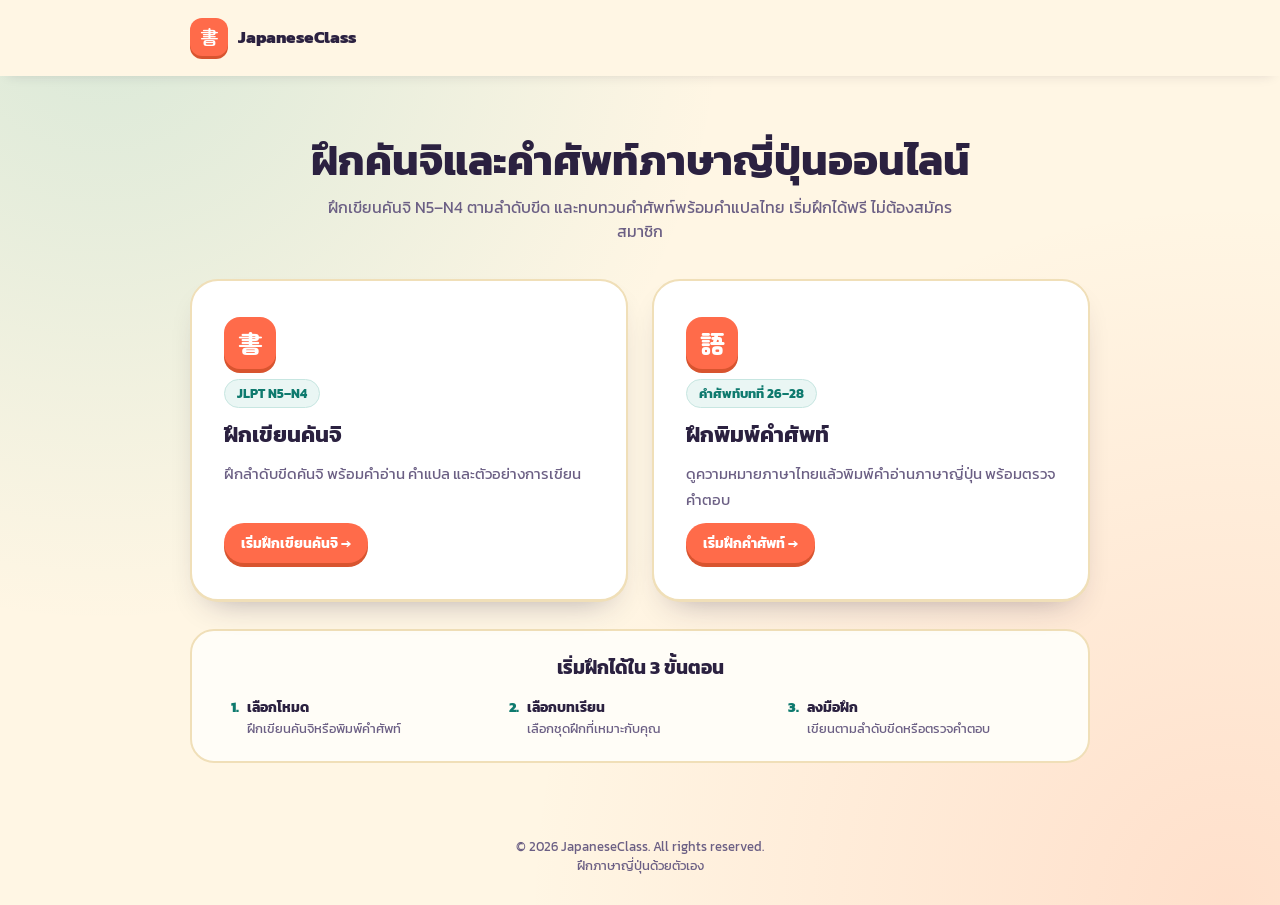
<file: index.html>
<!DOCTYPE html>
<html lang="th">
<head>
  <meta charset="UTF-8">
  <meta name="viewport" content="width=device-width, initial-scale=1.0">
  <meta name="theme-color" content="#fff6e4">
  <title>ฝึกภาษาญี่ปุ่นออนไลน์ฟรี คันจิ N5–N4 และคำศัพท์ | JapaneseClass</title>
  <meta name="description" content="ฝึกภาษาญี่ปุ่นออนไลน์ฟรีกับ JapaneseClass ฝึกเขียนคันจิ N5–N4 ตามลำดับขีด และฝึกคำศัพท์พร้อมคำแปลภาษาไทย ไม่ต้องสมัครสมาชิก">
  <link rel="canonical" href="https://japaneseclass.vercel.app/">
  <link rel="icon" type="image/png" sizes="96x96" href="assets/favicon.png">
  <meta property="og:type" content="website">
  <meta property="og:site_name" content="JapaneseClass">
  <meta property="og:locale" content="th_TH">
  <meta property="og:title" content="ฝึกภาษาญี่ปุ่นออนไลน์ฟรี คันจิ N5–N4 และคำศัพท์ | JapaneseClass">
  <meta property="og:description" content="ฝึกภาษาญี่ปุ่นออนไลน์ฟรีกับ JapaneseClass ฝึกเขียนคันจิ N5–N4 ตามลำดับขีด และฝึกคำศัพท์พร้อมคำแปลภาษาไทย ไม่ต้องสมัครสมาชิก">
  <meta property="og:url" content="https://japaneseclass.vercel.app/">
  <meta property="og:image" content="https://japaneseclass.vercel.app/assets/og-cover.png">
  <meta property="og:image:width" content="600">
  <meta property="og:image:height" content="315">
  <meta property="og:image:alt" content="JapaneseClass — เว็บฝึกคันจิและคำศัพท์ภาษาญี่ปุ่น">
  <meta name="twitter:card" content="summary_large_image">
  <script type="application/ld+json">{"@context":"https://schema.org","@type":"WebSite","name":"JapaneseClass","url":"https://japaneseclass.vercel.app/","inLanguage":"th-TH"}</script>
  <link href="https://fonts.googleapis.com/css2?family=Kanit:wght@400;600;700;800&family=Zen+Maru+Gothic:wght@500;700&display=swap" rel="stylesheet">
  <link rel="stylesheet" href="assets/css/theme.css?v=20261106-theme">
  <link rel="stylesheet" href="assets/css/home.css?v=20261107-home">
</head>
<body class="home-page">
  <header class="site-header home-header">
    <div class="brand-row">
      <span class="kanji-mark">書</span>
      <span class="brand-text">JapaneseClass</span>
    </div>
  </header>
  <main class="site-main home-main">
    <div class="home-shell">
      <section class="home-intro" aria-labelledby="page-title">
        <h1 id="page-title">ฝึกคันจิและคำศัพท์ภาษาญี่ปุ่นออนไลน์</h1>
        <p>ฝึกเขียนคันจิ N5–N4 ตามลำดับขีด และทบทวนคำศัพท์พร้อมคำแปลไทย เริ่มฝึกได้ฟรี ไม่ต้องสมัครสมาชิก</p>
      </section>
      <nav class="menu-grid" aria-label="เลือกแบบฝึก">
        <a href="pages/kanji.html" class="mode-card">
          <span class="mode-symbol" aria-hidden="true">書</span>
          <span class="mode-level">JLPT N5–N4</span>
          <h2>ฝึกเขียนคันจิ</h2>
          <p>ฝึกลำดับขีดคันจิ พร้อมคำอ่าน คำแปล และตัวอย่างการเขียน</p>
          <span class="mode-action">เริ่มฝึกเขียนคันจิ →</span>
        </a>
        <a href="pages/vocabulary.html" class="mode-card">
          <span class="mode-symbol" aria-hidden="true">語</span>
          <span class="mode-level">คำศัพท์บทที่ 26–28</span>
          <h2>ฝึกพิมพ์คำศัพท์</h2>
          <p>ดูความหมายภาษาไทยแล้วพิมพ์คำอ่านภาษาญี่ปุ่น พร้อมตรวจคำตอบ</p>
          <span class="mode-action">เริ่มฝึกคำศัพท์ →</span>
        </a>
      </nav>
      <section class="home-howto" aria-labelledby="howto-title">
        <h2 id="howto-title">เริ่มฝึกได้ใน 3 ขั้นตอน</h2>
        <ol class="howto-list">
          <li><strong>เลือกโหมด</strong><span>ฝึกเขียนคันจิหรือพิมพ์คำศัพท์</span></li>
          <li><strong>เลือกบทเรียน</strong><span>เลือกชุดฝึกที่เหมาะกับคุณ</span></li>
          <li><strong>ลงมือฝึก</strong><span>เขียนตามลำดับขีดหรือตรวจคำตอบ</span></li>
        </ol>
      </section>
    </div>
  </main>
  <footer class="site-footer">
    <div>© 2026 JapaneseClass. All rights reserved.</div>
    <div>ฝึกภาษาญี่ปุ่นด้วยตัวเอง</div>
  </footer>
</body>
</html>
</file>
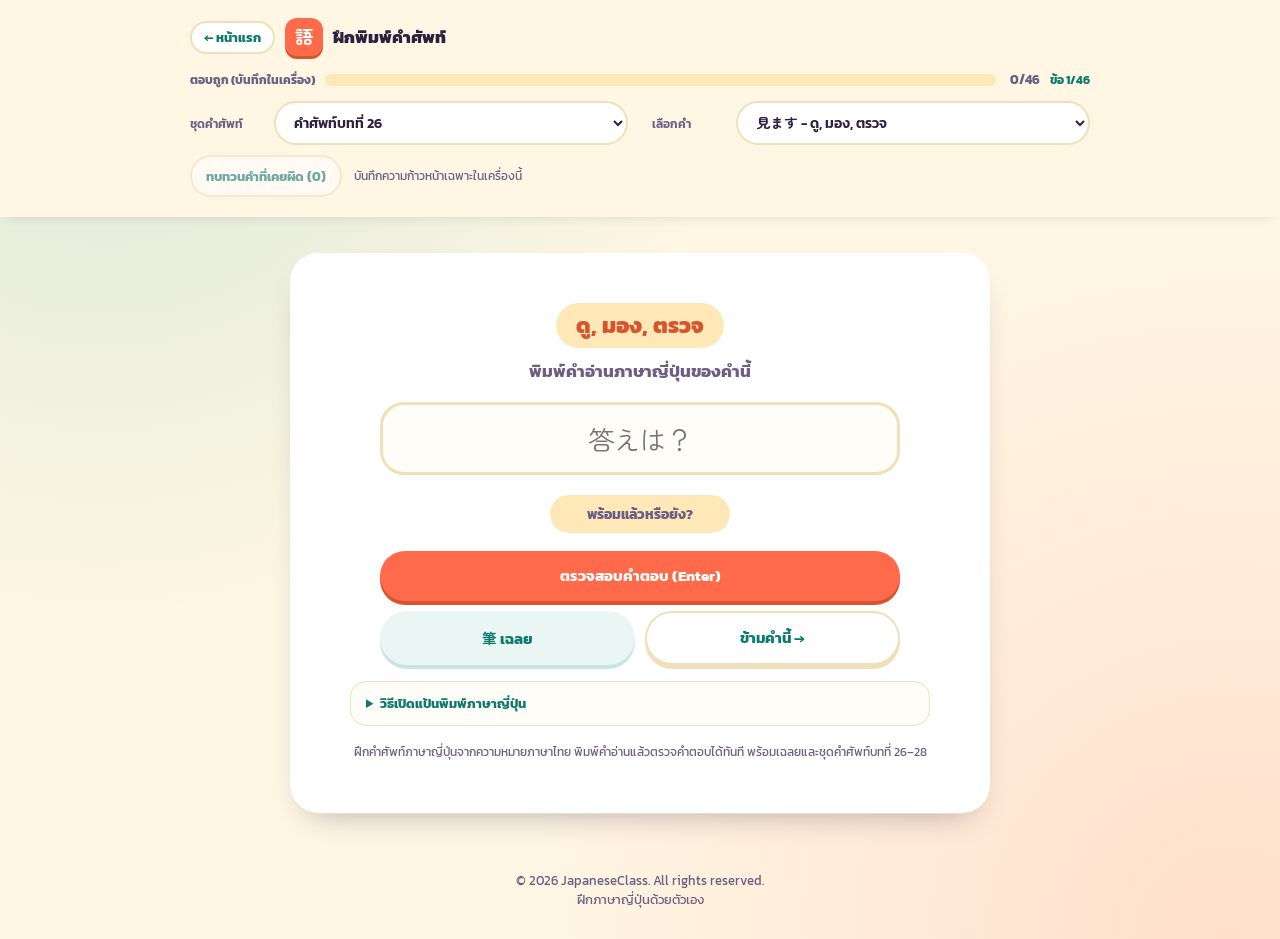
<file: pages/vocabulary.html>
<!DOCTYPE html>
<html lang="th">
<head>
  <meta charset="UTF-8">
  <meta name="viewport" content="width=device-width, initial-scale=1.0">
  <meta name="theme-color" content="#fff6e4">
  <title>ฝึกพิมพ์คำศัพท์ภาษาญี่ปุ่น พร้อมคำแปลไทย | JapaneseClass</title>
  <meta name="description" content="ฝึกคำศัพท์ภาษาญี่ปุ่นจากความหมายภาษาไทย พิมพ์คำอ่านภาษาญี่ปุ่น ตรวจคำตอบ และดูเฉลยได้ฟรี มีแบบฝึกคำศัพท์บทที่ 26–28">
  <link rel="canonical" href="https://japaneseclass.vercel.app/pages/vocabulary.html">
  <link rel="icon" type="image/png" sizes="96x96" href="../assets/favicon.png">
  <meta property="og:type" content="website">
  <meta property="og:site_name" content="JapaneseClass">
  <meta property="og:locale" content="th_TH">
  <meta property="og:title" content="ฝึกพิมพ์คำศัพท์ภาษาญี่ปุ่น พร้อมคำแปลไทย | JapaneseClass">
  <meta property="og:description" content="ฝึกคำศัพท์ภาษาญี่ปุ่นจากความหมายภาษาไทย พิมพ์คำอ่านภาษาญี่ปุ่น ตรวจคำตอบ และดูเฉลยได้ฟรี มีแบบฝึกคำศัพท์บทที่ 26–28">
  <meta property="og:url" content="https://japaneseclass.vercel.app/pages/vocabulary.html">
  <meta property="og:image" content="https://japaneseclass.vercel.app/assets/og-cover.png">
  <meta property="og:image:width" content="600">
  <meta property="og:image:height" content="315">
  <meta property="og:image:alt" content="JapaneseClass — เว็บฝึกคันจิและคำศัพท์ภาษาญี่ปุ่น">
  <meta name="twitter:card" content="summary_large_image">
  <link href="https://fonts.googleapis.com/css2?family=Kanit:wght@400;600;700;800&family=Zen+Maru+Gothic:wght@500;700&display=swap" rel="stylesheet">
  <link rel="stylesheet" href="../assets/css/theme.css?v=20261107-practice">
  <link rel="stylesheet" href="../assets/css/vocabulary.css?v=20261107-practice">
</head>
<body class="vocabulary-page">
  <header class="site-header">
    <div class="brand-row">
      <a class="home-link" href="../index.html" aria-label="กลับหน้าแรก">← หน้าแรก</a>
      <span class="kanji-mark">語</span>
      <h1 class="brand-text">ฝึกพิมพ์คำศัพท์</h1>
    </div>
    <p id="load-message" class="load-message" role="status" aria-live="polite" hidden></p>
    <div class="progress-row">
      <span class="progress-label" id="progress-label">ตอบถูก (บันทึกในเครื่อง)</span>
      <div class="progress-track" id="progress-track" role="progressbar"
           aria-label="จำนวนคำศัพท์ที่ตอบถูก" aria-valuemin="0" aria-valuemax="0" aria-valuenow="0">
        <div class="progress-fill" id="progress-fill"></div>
      </div>
      <span class="progress-count" id="progress-count">0/0</span>
      <span class="word-position" id="word-position">ข้อ 0/0</span>
    </div>
    <div class="nav-container">
      <div class="select-group">
        <label for="setSelect">ชุดคำศัพท์</label>
        <select id="setSelect" onchange="loadSet(this.value)"></select>
      </div>
      <div class="select-group">
        <label for="kanjiSelect">เลือกคำ</label>
        <select id="kanjiSelect" onchange="loadWord(this.value)"></select>
      </div>
    </div>
    <div class="review-controls">
      <button type="button" id="review-btn" onclick="toggleReview()" disabled>ทบทวนคำที่เคยผิด (0)</button>
      <span class="local-note">บันทึกความก้าวหน้าเฉพาะในเครื่องนี้</span>
    </div>
  </header>
  <main class="site-main">
    <section class="card" id="practice-card" aria-label="แบบฝึกพิมพ์คำศัพท์">
      <div class="info-section">
        <span class="meaning-badge" id="display-meaning">...</span>
        <span class="reading-hint">พิมพ์คำอ่านภาษาญี่ปุ่นของคำนี้</span>
      </div>
      <div class="input-section">
        <input type="text" id="answer-input" lang="ja" aria-label="พิมพ์คำอ่านภาษาญี่ปุ่น" autocomplete="off" placeholder="答えは？">
        <div id="revealed-hint" class="hidden-hint" role="status" aria-live="polite"></div>
      </div>
      <div class="status-chip state-neutral" id="answer-status" role="status" aria-live="polite">พร้อมแล้วหรือยัง?</div>
      <div class="actions">
        <button class="btn-check" id="check-btn" onclick="handleMainAction()">ตรวจสอบคำตอบ (Enter)</button>
        <button class="btn-hint" onclick="showHint()">筆 เฉลย</button>
        <button class="btn-next" id="next-btn" onclick="nextInSet()">ข้ามคำนี้ →</button>
      </div>
      <section id="set-summary" class="set-summary" aria-live="polite" hidden>
        <h2>ฝึกถึงท้ายชุดแล้ว</h2>
        <p id="summary-text"></p>
        <div class="summary-actions">
          <button type="button" onclick="restartSet()">เริ่มชุดใหม่ (ล้าง Progress)</button>
          <button type="button" onclick="chooseSet()">เลือกชุดอื่น</button>
        </div>
      </section>
      <details class="keyboard-help">
        <summary>วิธีเปิดแป้นพิมพ์ภาษาญี่ปุ่น</summary>
        <p><strong>iPhone / iPad:</strong> ไปที่ Settings → General → Keyboard → Keyboards แล้วเพิ่ม Japanese</p>
        <p><strong>Android:</strong> เปิดการตั้งค่าแป้นพิมพ์ (เช่น Gboard) → Languages แล้วเพิ่ม Japanese</p>
        <p><strong>Windows:</strong> ไปที่ Settings → Time &amp; language → Language &amp; region แล้วเพิ่ม Japanese</p>
        <p><strong>Mac:</strong> ไปที่ System Settings → Keyboard → Text Input แล้วเพิ่ม Japanese</p>
      </details>
      <p class="practice-description">ฝึกคำศัพท์ภาษาญี่ปุ่นจากความหมายภาษาไทย พิมพ์คำอ่านแล้วตรวจคำตอบได้ทันที พร้อมเฉลยและชุดคำศัพท์บทที่ 26–28</p>
    </section>
  </main>
  <footer class="site-footer">
    <div>© 2026 JapaneseClass. All rights reserved.</div>
    <div>ฝึกภาษาญี่ปุ่นด้วยตัวเอง</div>
  </footer>
  <script src="../assets/js/vocabulary.js?v=20261107-practice"></script>
</body>
</html>
</file>
<file: assets/css/theme.css>
/* JapaneseClass design system — based on the kanji practice screen. */
:root {
  --bg: #fff6e4;
  --card: #ffffff;
  --ink: #2b2140;
  --ink-soft: #6b5f84;
  --brand: #17a398;
  --brand-deep: #0e7a6e;
  --pop: #ff6b4a;
  --pop-deep: #d8542f;
  --success: #3eaa5c;
  --success-deep: #2c8548;
  --error: #e64545;
  --error-deep: #b93434;
  --sand: #ffe8b8;
  --line: #f0dfb8;
}
*, *::before, *::after { box-sizing: border-box; }
html { min-width: 320px; }
body {
  min-height: 100vh;
  margin: 0;
  display: flex;
  flex-direction: column;
  font-family: 'Kanit', 'Zen Maru Gothic', sans-serif;
  color: var(--ink);
  background:
    radial-gradient(circle at 8% 0%, rgba(23, 163, 152, .16), transparent 42%),
    radial-gradient(circle at 96% 100%, rgba(255, 107, 74, .16), transparent 46%),
    var(--bg);
}
a { color: inherit; }
button, input, select { font: inherit; }
.site-header {
  background: var(--bg);
  padding: 16px 16px 10px;
  position: sticky;
  top: 0;
  z-index: 100;
  box-shadow: 0 6px 12px -8px rgba(43, 33, 64, .18);
}
.brand-row {
  width: 100%;
  max-width: 460px;
  margin: 0 auto 14px;
  display: flex;
  align-items: center;
  gap: 10px;
}
.kanji-mark {
  width: 38px;
  height: 38px;
  flex: none;
  display: flex;
  align-items: center;
  justify-content: center;
  border-radius: 12px;
  background: var(--pop);
  color: white;
  font-size: 1.15rem;
  font-weight: 700;
  box-shadow: 0 3px 0 var(--pop-deep);
}
.brand-text {
  font-size: 1.05rem;
  font-weight: 800;
  color: var(--ink);
  margin: 0;
}
.home-link {
  flex-shrink: 0;
  padding: 5px 12px;
  border: 2px solid var(--line);
  border-radius: 999px;
  background: white;
  color: var(--brand-deep);
  font-size: .82rem;
  font-weight: 700;
  text-decoration: none;
  white-space: nowrap;
}
.home-link:hover { background: #eaf6f4; }
.nav-container {
  max-width: 460px;
  margin: 0 auto;
  display: flex;
  flex-direction: column;
  gap: 8px;
}
.select-group { min-width: 0; display: flex; align-items: center; gap: 10px; }
.select-group label {
  font-size: .78rem;
  font-weight: 600;
  min-width: 74px;
  color: var(--ink-soft);
}
.select-group select {
  width: 100%;
  min-width: 0;
  flex: 1;
  padding: 9px 14px;
  border: 2px solid var(--line);
  border-radius: 999px;
  color: var(--ink);
  background: var(--card);
  outline: none;
  font-size: .85rem;
  font-weight: 600;
  cursor: pointer;
}
.site-main {
  flex: 1;
  display: flex;
  align-items: center;
  justify-content: center;
  padding: 14px 14px 30px;
  min-width: 0;
}
.card {
  width: 100%;
  max-width: 440px;
  padding: 24px 20px 22px;
  background: var(--card);
  border-radius: 28px;
  box-shadow: 0 1px 0 var(--line), 0 16px 34px -20px rgba(43, 33, 64, .45);
  text-align: center;
}
.meaning-badge {
  display: inline-block;
  max-width: 100%;
  overflow-wrap: anywhere;
  padding: 6px 20px;
  border-radius: 999px;
  background: var(--sand);
  color: var(--pop-deep);
  font-size: 1.35rem;
  font-weight: 800;
}
.reading-hint {
  display: block;
  margin-top: 10px;
  color: var(--ink-soft);
  font-family: 'Zen Maru Gothic', 'Kanit', sans-serif;
  font-size: 1.05rem;
  font-weight: 700;
}
.status-chip {
  display: inline-block;
  min-width: 180px;
  max-width: 100%;
  padding: 8px 18px;
  border-radius: 999px;
  background: var(--sand);
  color: var(--ink-soft);
  font-size: .9rem;
  font-weight: 700;
  transition: background .2s, color .2s, transform .15s;
}
.status-chip.state-success { background: #dff3e4; color: var(--success-deep); }
.status-chip.state-error { background: #fbdede; color: var(--error-deep); }
.status-chip.state-info { background: #d9f0ee; color: var(--brand-deep); }
.status-chip.pop { animation: chip-pop .35s ease; }
@keyframes chip-pop {
  0%, 100% { transform: scale(1); }
  40% { transform: scale(1.08); }
}
.actions { display: grid; gap: 10px; }
.actions button {
  display: flex;
  align-items: center;
  justify-content: center;
  gap: 7px;
  min-width: 0;
  padding: 14px 12px;
  border: 0;
  border-radius: 999px;
  font-size: .92rem;
  font-weight: 700;
  cursor: pointer;
  transition: transform .08s, box-shadow .08s, filter .15s;
}
.actions button:hover { filter: brightness(1.04); }
.actions button:active { transform: translateY(3px); box-shadow: none !important; }
.actions button:disabled { cursor: not-allowed; opacity: .55; }
.btn-hint { background: #eaf6f4; color: var(--brand-deep); box-shadow: 0 4px 0 #c7e6e1; }
.btn-next { background: var(--pop); color: #fff; box-shadow: 0 4px 0 var(--pop-deep); }
.progress-row {
  max-width: 460px;
  margin: 0 auto 12px;
  display: flex;
  align-items: center;
  flex-wrap: wrap;
  gap: 10px;
}
.progress-label { color: var(--ink-soft); font-size: .72rem; font-weight: 700; white-space: nowrap; }
.progress-track {
  flex: 1;
  height: 12px;
  border-radius: 999px;
  background: var(--sand);
  overflow: hidden;
}
.progress-fill {
  height: 100%;
  width: 0;
  border-radius: 999px;
  background: var(--brand);
  transition: width .3s ease;
}
.progress-count {
  min-width: 34px;
  text-align: right;
  font-size: .82rem;
  font-weight: 700;
  color: var(--ink-soft);
}

.practice-toolbar {
  display: flex; justify-content: center; align-items: center; flex-wrap: wrap;
  gap: 8px 14px; margin: 0 0 16px;
}
.toggle-label { display: inline-flex; align-items: center; gap: 7px; cursor: pointer; font-size: .84rem; }
.toggle-label input { width: 18px; height: 18px; accent-color: var(--brand-deep); }
.local-note { color: var(--ink-soft); font-size: .73rem; }
.set-summary {
  margin: 18px 0 0; padding: 18px; border: 2px solid var(--line);
  border-radius: 20px; background: #fffdf7; text-align: center;
}
.set-summary[hidden] { display: none; }
.set-summary h2 { margin: 0 0 8px; font-size: 1.13rem; }
.set-summary p { margin: 0 0 12px; color: var(--ink-soft); font-size: .88rem; }
.summary-actions { display: flex; flex-wrap: wrap; justify-content: center; gap: 9px; }
.summary-actions button, .review-controls button {
  border: 2px solid var(--line); border-radius: 999px;
  padding: 9px 14px; background: var(--card); color: var(--brand-deep);
  font: inherit; font-size: .83rem; font-weight: 700; cursor: pointer;
}
.summary-actions button:hover, .review-controls button:hover { background: #eaf6f4; }
@media (max-width: 719px) {
  .kanji-page .site-header, .vocabulary-page .site-header {
    position: static; padding: 12px 14px 8px;
  }
  .kanji-page .brand-row, .vocabulary-page .brand-row { margin-bottom: 8px; }
}
.practice-description {
  color: var(--ink-soft);
  font-size: .78rem;
  line-height: 1.65;
  margin: 16px 0 0;
}
.load-message {
  max-width: 460px;
  margin: 0 auto 12px;
  padding: 8px 12px;
  border: 1px solid #e9bd8e;
  border-radius: 12px;
  background: #fff0da;
  color: #8b392a;
  font-size: .85rem;
}
.load-message[hidden] { display: none; }
.site-footer {
  padding: 22px 16px 30px;
  text-align: center;
  color: var(--ink-soft);
  font-size: .8rem;
}
a:focus-visible, button:focus-visible, input:focus-visible,
select:focus-visible {
  outline: 3px solid var(--brand);
  outline-offset: 3px;
}
@media (max-width: 390px) {
  .brand-row { flex-wrap: wrap; }
  .brand-text { font-size: .95rem; }
}
@media (min-width: 900px) {
  .site-header { padding: 18px 32px 20px; }
  .site-header .brand-row,
  .site-header .nav-container,
  .site-header .load-message { max-width: 900px; width: 100%; }
  .site-header .nav-container {
    display: grid;
    grid-template-columns: repeat(2, minmax(0, 1fr));
    column-gap: 24px;
  }
  .site-main { padding: 36px 24px; }
}
@media (prefers-reduced-motion: reduce) {
  *, *::before, *::after { animation-duration: 0.01ms !important; transition-duration: 0.01ms !important; }
}
</file>
<file: assets/css/home.css>
.home-header .brand-row { margin-bottom: 0; }
.home-main { align-items: flex-start; padding: 30px 16px 42px; }
.home-shell { width: 100%; max-width: 900px; margin: 0 auto; }
.home-intro { text-align: center; margin: 4px auto 26px; max-width: 660px; }
.home-intro h1 { font-size: clamp(1.85rem, 4vw, 2.65rem); margin: 0 0 6px; line-height: 1.35; }
.home-intro p { color: var(--ink-soft); font-size: 1rem; margin: 0; }
.menu-grid {
  display: grid;
  grid-template-columns: 1fr;
  gap: 18px;
}
.mode-card {
  display: flex;
  align-items: flex-start;
  flex-direction: column;
  gap: 10px;
  padding: 28px 24px;
  border: 2px solid var(--line);
  border-radius: 28px;
  background: var(--card);
  text-decoration: none;
  box-shadow: 0 1px 0 var(--line), 0 16px 34px -20px rgba(43, 33, 64, .45);
  transition: border-color .2s, transform .2s, box-shadow .2s;
}
.mode-card:hover, .mode-card:focus-visible {
  border-color: var(--brand);
  transform: translateY(-4px);
  box-shadow: 0 10px 28px -14px rgba(23, 163, 152, .38);
}
.mode-symbol {
  display: flex;
  align-items: center;
  justify-content: center;
  width: 52px;
  height: 52px;
  border-radius: 16px;
  background: var(--pop);
  color: white;
  font-size: 1.55rem;
  font-weight: 800;
  box-shadow: 0 4px 0 var(--pop-deep);
}
.mode-level {
  display: inline-block;
  padding: 4px 12px;
  border: 1px solid #c7e6e1;
  border-radius: 999px;
  background: #eaf6f4;
  color: var(--brand-deep);
  font-size: .79rem;
  font-weight: 700;
}
.mode-card h2 { margin: 0; font-size: 1.35rem; }
.mode-card p { margin: 0; color: var(--ink-soft); font-size: .95rem; line-height: 1.7; }
.mode-action {
  display: inline-block;
  margin-top: auto;
  padding: 9px 17px;
  border-radius: 999px;
  background: var(--pop);
  color: white;
  font-weight: 700;
  font-size: .9rem;
  box-shadow: 0 4px 0 var(--pop-deep);
}
.home-howto {
  margin-top: 28px;
  padding: 22px 24px;
  border: 2px solid var(--line);
  border-radius: 24px;
  background: #fffdf7;
}
.home-howto h2 {
  margin: 0 0 14px;
  font-size: 1.2rem;
  text-align: center;
}
.howto-list {
  display: grid;
  grid-template-columns: 1fr;
  gap: 12px;
  margin: 0;
  padding-left: 26px;
}
.howto-list li { padding-left: 5px; color: var(--ink-soft); font-size: .9rem; }
.howto-list li::marker { color: var(--brand-deep); font-weight: 800; }
.howto-list strong { display: block; color: var(--ink); }
.howto-list span { display: block; font-size: .82rem; line-height: 1.6; }
@media (min-width: 720px) {
  .home-main { padding: 52px 24px; align-items: center; }
  .home-intro { margin-bottom: 36px; }
  .menu-grid { grid-template-columns: repeat(2, minmax(0, 1fr)); gap: 24px; }
  .mode-card { min-height: 300px; padding: 36px 32px; }
  .howto-list { grid-template-columns: repeat(3, minmax(0, 1fr)); gap: 18px; }
}
@media (min-width: 900px) {
  .home-shell { max-width: 900px; }
}
</file>
<file: assets/css/vocabulary.css>
.vocabulary-page .card .info-section { margin-bottom: 18px; }
.vocabulary-page .card .reading-hint { margin-bottom: 0; }
.vocabulary-page .input-section { margin-bottom: 20px; }
.vocabulary-page #answer-input {
  display: block;
  width: 100%;
  padding: 14px;
  border: 3px solid var(--line);
  border-radius: 24px;
  outline: none;
  background: #fffdf7;
  color: var(--ink);
  text-align: center;
  font-family: 'Zen Maru Gothic', 'Kanit', sans-serif;
  font-size: 1.65rem;
  transition: background .2s, border-color .2s;
}
.vocabulary-page #answer-input:focus {
  border-color: var(--brand);
  box-shadow: 0 0 0 4px rgba(23, 163, 152, .12);
}
.vocabulary-page #answer-input.correct { border-color: var(--success); background: #f3fff4; }
.vocabulary-page #answer-input.wrong { border-color: var(--error); animation: shake .4s ease; }
@keyframes shake {
  0%, 100% { transform: translateX(0); }
  25% { transform: translateX(-9px); }
  75% { transform: translateX(9px); }
}
.vocabulary-page .card .status-chip { margin-bottom: 18px; }
.vocabulary-page .actions { grid-template-columns: 1fr 1fr; }
.vocabulary-page .btn-check {
  grid-column: span 2;
  background: var(--pop);
  color: white;
  box-shadow: 0 4px 0 var(--pop-deep);
}
.vocabulary-page .btn-next { background: var(--card); color: var(--brand-deep); border: 2px solid var(--line); box-shadow: 0 4px 0 var(--line); }
.vocabulary-page .hidden-hint {
  margin-top: 12px;
  display: none;
  font-weight: 700;
  color: var(--brand-deep);
  font-size: 1rem;
}
@media (max-width: 390px) {
  .vocabulary-page .card { padding: 22px 16px; }
  .vocabulary-page .actions { gap: 8px; }
  .vocabulary-page .actions button { padding: 11px 8px; }
}
@media (min-width: 900px) {
  .vocabulary-page .site-main .card { max-width: 700px; padding: 50px 60px; }
  .vocabulary-page .card .input-section,
  .vocabulary-page .card .actions { max-width: 520px; margin-left: auto; margin-right: auto; }
}

.vocabulary-page .word-position {
  color: var(--brand-deep);
  font-weight: 700;
  font-size: .78rem;
  white-space: nowrap;
}
.vocabulary-page .review-controls {
  max-width: 460px;
  margin: 10px auto 0;
  display: flex;
  align-items: center;
  flex-wrap: wrap;
  gap: 8px 12px;
}
.vocabulary-page .review-controls button:disabled { opacity: .6; cursor: not-allowed; }
.vocabulary-page .keyboard-help {
  margin: 16px 0 0;
  padding: 12px 15px;
  background: #fffdf7;
  border: 1px solid var(--line);
  border-radius: 16px;
  text-align: left;
  color: var(--ink-soft);
  font-size: .82rem;
}
.vocabulary-page .keyboard-help summary {
  color: var(--brand-deep);
  font-weight: 700;
  cursor: pointer;
}
.vocabulary-page .keyboard-help p { margin: 10px 0 0; line-height: 1.6; }
@media (max-width: 390px) {
  .vocabulary-page .progress-label { width: 100%; }
  .vocabulary-page .progress-row { gap: 7px; }
}
@media (min-width: 900px) {
  .vocabulary-page .site-header .progress-row,
  .vocabulary-page .site-header .review-controls { max-width: 900px; }
}
</file>
